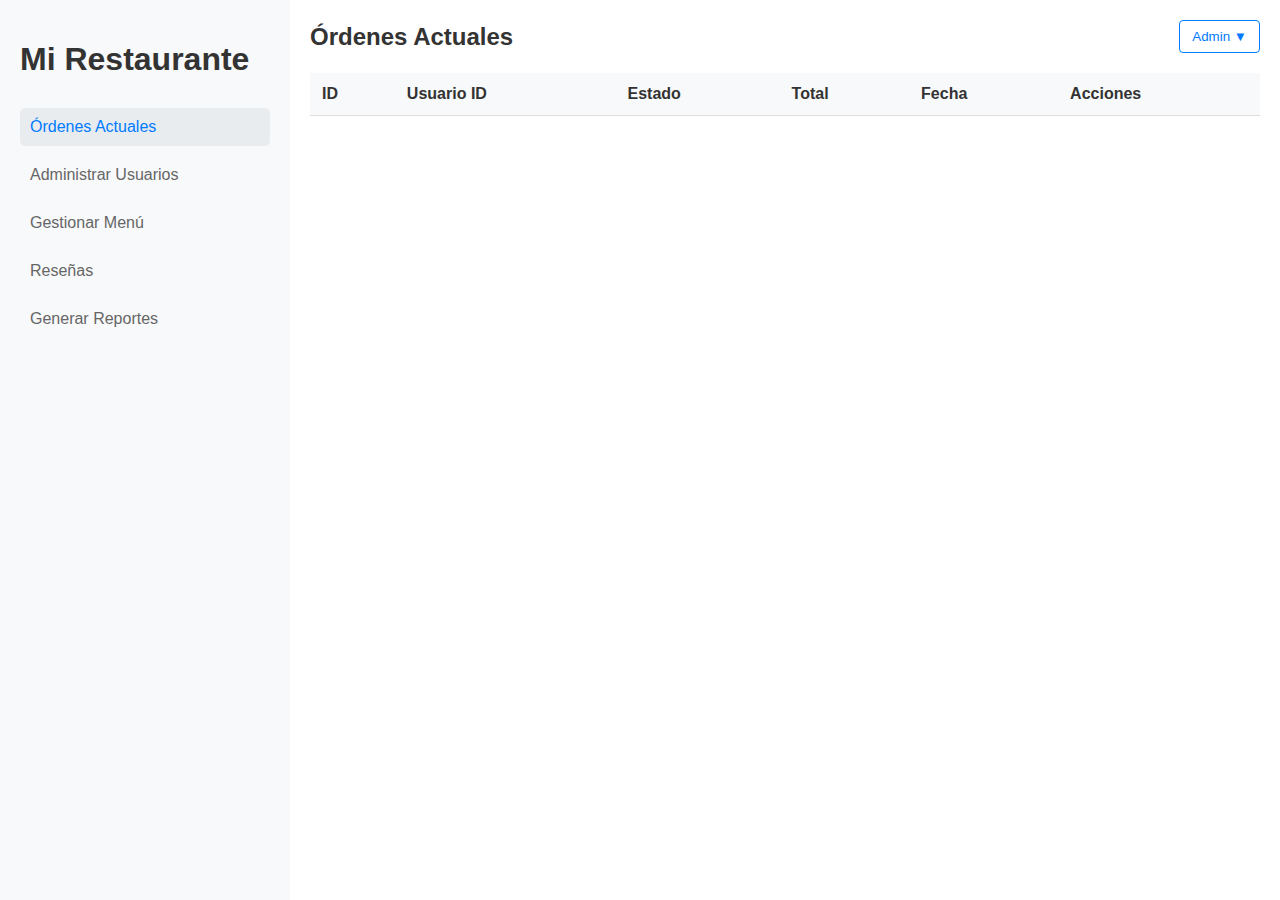
<file: vistas_admin/index.html>
<!DOCTYPE html>
<html lang="es">
<head>
    <meta charset="UTF-8">
    <meta name="viewport" content="width=device-width, initial-scale=1.0">
    <link rel="stylesheet" href="style.css">
    <title>Panel de Administración - Mi Restaurante</title>
</head>
<body>
    <div class="dashboard">
        <aside class="sidebar">
            <h1>Mi Restaurante</h1>
            <nav>
                <a href="#ordenes" class="active">Órdenes Actuales</a>
                <a href="#usuarios">Administrar Usuarios</a>
                <a href="#menu">Gestionar Menú</a>
                <a href="#resenas">Reseñas</a>
                <a href="#reportes">Generar Reportes</a>
            </nav>
        </aside>
        <main class="main-content">
            <header class="header">
                <h2>Órdenes Actuales</h2>
                <button class="btn btn-outline" id="adminButton">Admin ▼</button>
            </header>
            <section id="ordenes">
                <table id="ordenesTable">
                    <thead>
                        <tr>
                            <th>ID</th>
                            <th>Usuario ID</th>
                            <th>Estado</th>
                            <th>Total</th>
                            <th>Fecha</th>
                            <th>Acciones</th>
                        </tr>
                    </thead>
                    <tbody>
                        <!-- Las filas se llenarán dinámicamente con JavaScript -->
                    </tbody>
                </table>
            </section>
            <section id="usuarios" style="display: none;">
                <h3>Administrar Usuarios</h3>
                <button class="btn" id="addUserBtn">Agregar Usuario</button>
                <table id="usuariosTable">
                    <thead>
                        <tr>
                            <th>ID</th>
                            <th>Nombre</th>
                            <th>Email</th>
                            <th>Rol</th>
                            <th>Acciones</th>
                        </tr>
                    </thead>
                    <tbody>
                        <!-- Las filas se llenarán dinámicamente con JavaScript -->
                    </tbody>
                </table>
            </section>
            <section id="menu" style="display: none;">
                <h3>Gestionar Menú</h3>
                <button class="btn" id="addMenuItemBtn">Agregar Ítem al Menú</button>
                <table id="menuTable">
                    <thead>
                        <tr>
                            <th>ID</th>
                            <th>Nombre</th>
                            <th>Precio</th>
                            <th>Categoría</th>
                            <th>Acciones</th>
                        </tr>
                    </thead>
                    <tbody>
                        <!-- Las filas se llenarán dinámicamente con JavaScript -->
                    </tbody>
                </table>
            </section>
            <section id="resenas" style="display: none;">
                <h3>Reseñas de Clientes</h3>
                <p>Aquí se mostrarían las reseñas de los clientes para los diferentes platos del menú.</p>
            </section>
            <section id="reportes" style="display: none;">
                <h3>Generar Reportes</h3>
                <button class="btn" id="reporteVentasBtn">Reporte de Ventas Diarias</button>
                <button class="btn" id="reporteInventarioBtn">Reporte de Inventario</button>
                <button class="btn" id="reporteIngresosBtn">Reporte de Ingresos Mensuales</button>
            </section>
        </main>
    </div>

    <!-- Modal para agregar/editar usuarios -->
    <div id="userModal" class="modal">
        <div class="modal-content">
            <span class="close">&times;</span>
            <h2>Agregar/Editar Usuario</h2>
            <form id="userForm">
                <input type="hidden" id="userId">
                <label for="userName">Nombre:</label>
                <input type="text" id="userName" required>
                <label for="userEmail">Email:</label>
                <input type="email" id="userEmail" required>
                <label for="userRole">Rol:</label>
                <select id="userRole" required>
                    <option value="admin">Admin</option>
                    <option value="cliente">Cliente</option>
                    <option value="camarero">Camarero</option>
                    <option value="cocinero">Cocinero</option>
                </select>
                <button type="submit" class="btn">Guardar</button>
            </form>
        </div>
    </div>

    <!-- Modal para agregar/editar ítems del menú -->
    <div id="menuItemModal" class="modal">
        <div class="modal-content">
            <span class="close">&times;</span>
            <h2>Agregar/Editar Ítem del Menú</h2>
            <form id="menuItemForm">
                <input type="hidden" id="menuItemId">
                <label for="menuItemName">Nombre:</label>
                <input type="text" id="menuItemName" required>
                <label for="menuItemPrice">Precio:</label>
                <input type="number" id="menuItemPrice" step="0.01" required>
                <label for="menuItemCategory">Categoría:</label>
                <select id="menuItemCategory" required>
                    <option value="entrada">Entrada</option>
                    <option value="plato_principal">Plato Principal</option>
                    <option value="postre">Postre</option>
                    <option value="bebida">Bebida</option>
                </select>
                <button type="submit" class="btn">Guardar</button>
            </form>
        </div>
    </div>
    <script src="./script.js"></script>
    <script src="./db_operations.php"></script>
</body>
</html>
</file>
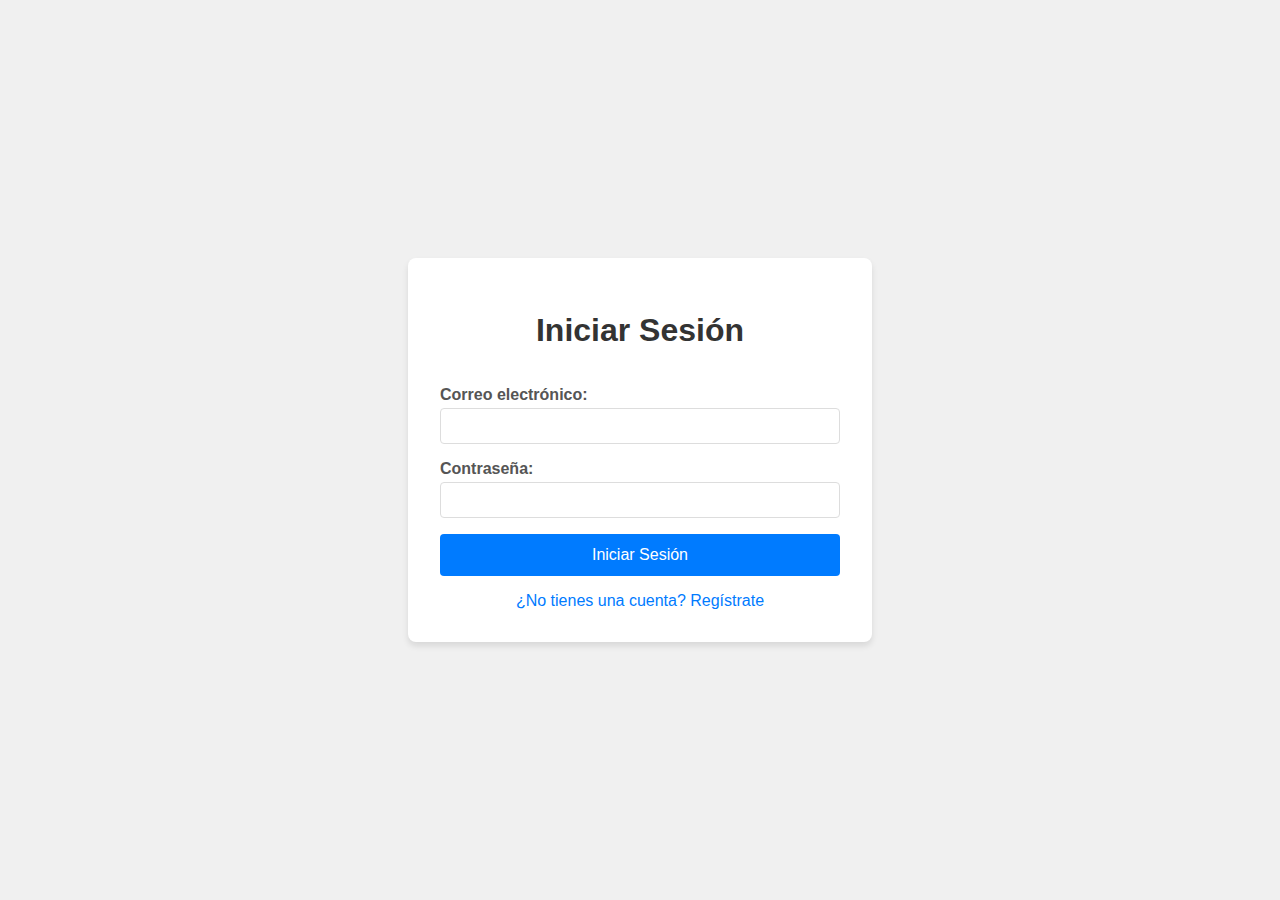
<file: INSERT/registro.html>
<!DOCTYPE html>
<html lang="es">
<head>
    <meta charset="UTF-8">
    <meta name="viewport" content="width=device-width, initial-scale=1.0">
    <link rel="stylesheet" href="styles.css">
    <title>Registro / Inicio de Sesión</title>
</head>
<body>
    <div class="container">
        <h1 id="formTitle">Iniciar Sesión</h1>

        <form action="./ILogin.php" method="POST" id="loginForm">
            <label for="loginEmail">Correo electrónico:</label>
            <input type="email" id="loginEmail" name="email" required />

            <label for="loginPassword">Contraseña:</label>
            <input type="password" id="loginPassword" name="password" required />

            <button type="submit">Iniciar Sesión</button>
        </form>

        <form action="./IRegistro.php" method="POST" id="registerForm" style="display:none;">
            <label for="registerName">Nombre:</label>
            <input type="text" id="registerName" name="name" required />

            <label for="registerEmail">Correo electrónico:</label>
            <input type="email" id="registerEmail" name="email" required />

            <label for="registerPassword">Contraseña:</label>
            <input type="password" id="registerPassword" name="password" required />

            <button type="submit">Registrarse</button>
        </form>

        <div class="toggle">
            <a href="#" id="toggleForm">¿No tienes una cuenta? Regístrate</a>
        </div>
    </div>

    <script>
        const loginForm = document.getElementById("loginForm");
        const registerForm = document.getElementById("registerForm");
        const toggleForm = document.getElementById("toggleForm");
        const formTitle = document.getElementById("formTitle");

        toggleForm.addEventListener("click", function (e) {
            e.preventDefault();
            if (loginForm.style.display === "none") {
                loginForm.style.display = "flex";
                registerForm.style.display = "none";
                toggleForm.textContent = "¿No tienes una cuenta? Regístrate";
                formTitle.textContent = "Iniciar Sesión";
            } else {
                loginForm.style.display = "none";
                registerForm.style.display = "flex";
                toggleForm.textContent = "¿Ya tienes una cuenta? Inicia sesión";
                formTitle.textContent = "Registro";
            }
        });
    </script>
</body>
</html>
</file>
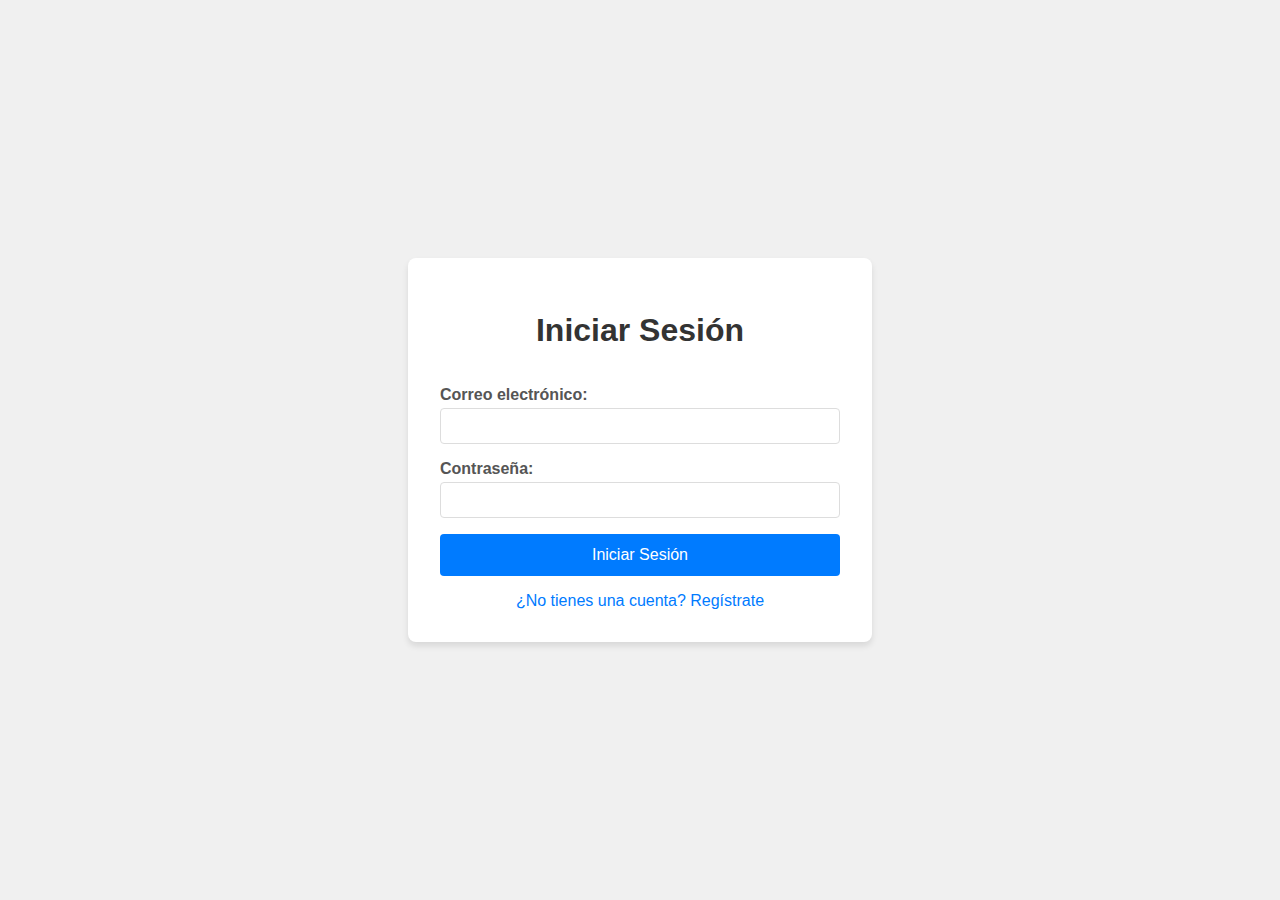
<file: niveles de acceso/login.html>
<!DOCTYPE html>
<html lang="es">
<head>
    <meta charset="UTF-8">
    <meta name="viewport" content="width=device-width, initial-scale=1.0">
    <link rel="stylesheet" href="sytles.css">
    <title>Registro / Inicio de Sesión</title>
</head>
<body>
    <div class="container">
        <h1 id="formTitle">Iniciar Sesión</h1>

        <form action="login.php" method="POST" id="loginForm">
            <label for="loginEmail">Correo electrónico:</label>
            <input type="email" id="loginEmail" name="email" required />

            <label for="loginPassword">Contraseña:</label>
            <input type="password" id="loginPassword" name="password" required />

            <button type="submit">Iniciar Sesión</button>
        </form>

        <form action="register.php" method="POST" id="registerForm" style="display:none;">
            <label for="registerName">Nombre:</label>
            <input type="text" id="registerName" name="name" required />

            <label for="registerEmail">Correo electrónico:</label>
            <input type="email" id="registerEmail" name="email" required />

            <label for="registerPassword">Contraseña:</label>
            <input type="password" id="registerPassword" name="password" required />

            <button type="submit">Registrarse</button>
        </form>

        <div class="toggle">
            <a href="#" id="toggleForm">¿No tienes una cuenta? Regístrate</a>
        </div>
    </div>

    <script>
        const loginForm = document.getElementById("loginForm");
        const registerForm = document.getElementById("registerForm");
        const toggleForm = document.getElementById("toggleForm");
        const formTitle = document.getElementById("formTitle");

        toggleForm.addEventListener("click", function (e) {
            e.preventDefault();
            if (loginForm.style.display === "none") {
                loginForm.style.display = "flex";
                registerForm.style.display = "none";
                toggleForm.textContent = "¿No tienes una cuenta? Regístrate";
                formTitle.textContent = "Iniciar Sesión";
            } else {
                loginForm.style.display = "none";
                registerForm.style.display = "flex";
                toggleForm.textContent = "¿Ya tienes una cuenta? Inicia sesión";
                formTitle.textContent = "Registro";
            }
        });
    </script>
</body>
</html>
</file>
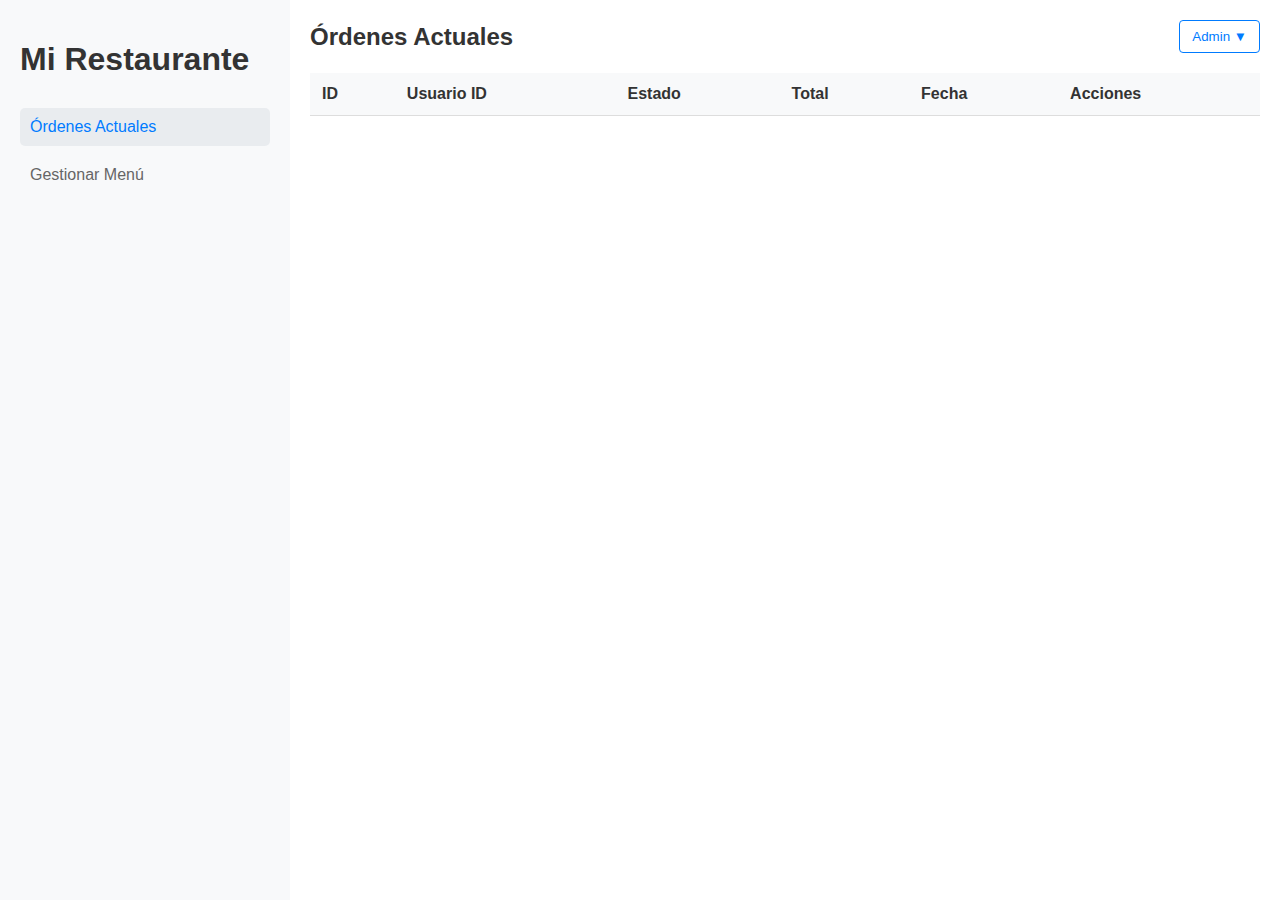
<file: vistas_admin/pedidos.html>
<!DOCTYPE html>
<html lang="es">
<head>
    <meta charset="UTF-8">
    <meta name="viewport" content="width=device-width, initial-scale=1.0">
    <link rel="stylesheet" href="style.css">
    <title>Panel de Administración - Mi Restaurante</title>
</head>
<body>
    <div class="dashboard">
        <aside class="sidebar">
            <h1>Mi Restaurante</h1>
            <nav>
                <a href="#ordenes" class="active">Órdenes Actuales</a>
                <a href="#menu">Gestionar Menú</a>
            </nav>
        </aside>
        <main class="main-content">
            <header class="header">
                <h2>Órdenes Actuales</h2>
                <button class="btn btn-outline" id="adminButton">Admin ▼</button>
            </header>
            <section id="ordenes">
                <table id="ordenesTable">
                    <thead>
                        <tr>
                            <th>ID</th>
                            <th>Usuario ID</th>
                            <th>Estado</th>
                            <th>Total</th>
                            <th>Fecha</th>
                            <th>Acciones</th>
                        </tr>
                    </thead>
                    <tbody>
                        <!-- Las filas se llenarán dinámicamente con JavaScript -->
                    </tbody>
                </table>
            </section>
            <section id="menu" style="display: none;">
                <h3>Gestionar Menú</h3>
                <button class="btn" id="addMenuItemBtn">Agregar Ítem al Menú</button>
                <table id="menuTable">
                    <thead>
                        <tr>
                            <th>ID</th>
                            <th>Nombre</th>
                            <th>Precio</th>
                            <th>Categoría</th>
                            <th>Acciones</th>
                        </tr>
                    </thead>
                    <tbody>
                        <!-- Las filas se llenarán dinámicamente con JavaScript -->
                    </tbody>
                </table>
            </section>
        </main>
    </div>

    <!-- Modal para agregar/editar ítems del menú -->
    <div id="menuItemModal" class="modal">
        <div class="modal-content">
            <span class="close">&times;</span>
            <h2>Agregar/Editar Ítem del Menú</h2>
            <form id="menuItemForm">
                <input type="hidden" id="menuItemId">
                <label for="menuItemName">Nombre:</label>
                <input type="text" id="menuItemName" required>
                <label for="menuItemPrice">Precio:</label>
                <input type="number" id="menuItemPrice" step="0.01" required>
                <label for="menuItemCategory">Categoría:</label>
                <select id="menuItemCategory" required>
                    <option value="entrada">Entrada</option>
                    <option value="plato_principal">Plato Principal</option>
                    <option value="postre">Postre</option>
                    <option value="bebida">Bebida</option>
                </select>
                <button type="submit" class="btn">Guardar</button>
            </form>
        </div>
    </div>
    <script src="./script.js"></script>
    <script src="./db_operations.php"></script>
</body>
</html>
</file>
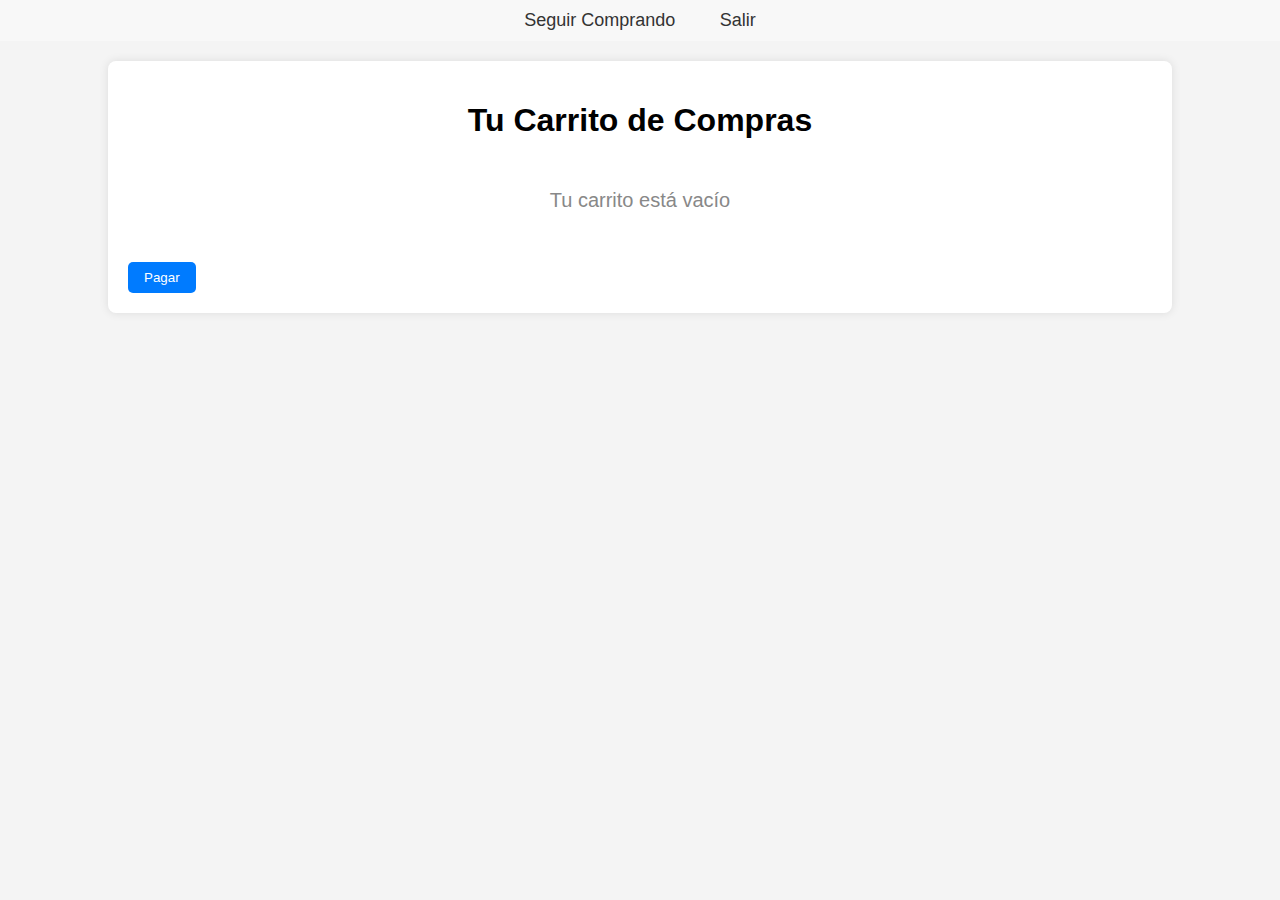
<file: vistas_usuarios/Carrito.html>
<!DOCTYPE html>
<html lang="es">

<head>
    <meta charset="UTF-8">
    <meta name="viewport" content="width=device-width, initial-scale=1.0">
    <title>Carrito de Compras</title>
    <link rel="stylesheet" href="stylesCarrito.css">
</head>
<style>
    .header {
        background-color: #f8f8f8;
        padding: 10px;
        text-align: center;
    }

    .header nav a {
        margin: 0 20px;
        text-decoration: none;
        color: #333;
        font-size: 18px;
    }
</style>

<body>
    <div class="header">
        <nav>
            <a href="index.php">Seguir Comprando</a>
            <a href="cerrar_session.php">Salir</a>
        </nav>
    </div>

    <div class="container">
        <h1>Tu Carrito de Compras</h1>

        <div id="cart-items">
            <!-- Aquí se mostrarán los elementos del carrito -->
        </div>

        <div class="total" id="total-price">
            <!-- Total a pagar -->
        </div>

        <button class="pay-button" onclick="pagar()">Pagar</button>

    </div>

    <script src="Carrito.js"></script>
</body>

</html>
</file>
<file: vistas_admin/style.css>
/* Estilos generales */
body, html {
    margin: 0;
    padding: 0;
    font-family: Arial, sans-serif;
    height: 100%;
}
.dashboard {
    display: flex;
    height: 100%;
}
/* Estilos de la barra lateral */
.sidebar {
    width: 250px;
    background-color: #f8f9fa;
    padding: 20px;
    box-shadow: 2px 0 5px rgba(0,0,0,0.1);
}
.sidebar h1 {
    margin-bottom: 30px;
    color: #333;
}
.sidebar nav a {
    display: block;
    padding: 10px;
    color: #666;
    text-decoration: none;
    margin-bottom: 10px;
    border-radius: 5px;
    transition: background-color 0.3s;
}
.sidebar nav a:hover, .sidebar nav a.active {
    background-color: #e9ecef;
    color: #007bff;
}
/* Estilos del contenido principal */
.main-content {
    flex-grow: 1;
    padding: 20px;
    background-color: #fff;
    overflow-y: auto;
}
.header {
    display: flex;
    justify-content: space-between;
    align-items: center;
    margin-bottom: 20px;
}
.header h2 {
    margin: 0;
    color: #333;
}
/* Estilos de la tabla */
table {
    width: 100%;
    border-collapse: collapse;
    margin-top: 20px;
}
th, td {
    padding: 12px;
    text-align: left;
    border-bottom: 1px solid #ddd;
}
th {
    background-color: #f8f9fa;
    font-weight: bold;
    color: #333;
}
/* Estilos de botones */
.btn {
    padding: 8px 12px;
    background-color: #007bff;
    color: white;
    border: none;
    border-radius: 4px;
    cursor: pointer;
    transition: background-color 0.3s;
}
.btn:hover {
    background-color: #0056b3;
}
.btn-outline {
    background-color: transparent;
    border: 1px solid #007bff;
    color: #007bff;
}
.btn-outline:hover {
    background-color: #007bff;
    color: white;
}
/* Estilos para el formulario modal */
.modal {
    display: none;
    position: fixed;
    z-index: 1;
    left: 0;
    top: 0;
    width: 100%;
    height: 100%;
    overflow: auto;
    background-color: rgba(0,0,0,0.4);
}
.modal-content {
    background-color: #fefefe;
    margin: 15% auto;
    padding: 20px;
    border: 1px solid #888;
    width: 80%;
    max-width: 500px;
}
.close {
    color: #aaa;
    float: right;
    font-size: 28px;
    font-weight: bold;
    cursor: pointer;
}
.close:hover,
.close:focus {
    color: black;
    text-decoration: none;
    cursor: pointer;
}
/* Estilos responsivos */
@media (max-width: 768px) {
    .dashboard {
        flex-direction: column;
    }
    .sidebar {
        width: 100%;
        order: 2;
    }
    .main-content {
        order: 1;
    }
}
</file>
<file: INSERT/styles.css>
body {
    font-family: Arial, sans-serif;
    background-color: #f0f0f0;
    margin: 0;
    padding: 0;
    display: flex;
    justify-content: center;
    align-items: center;
    height: 100vh;
}

.container {
    background-color: white;
    padding: 2rem;
    border-radius: 8px;
    box-shadow: 0 4px 6px rgba(0, 0, 0, 0.1);
    width: 100%;
    max-width: 400px;
}

h1 {
    text-align: center;
    color: #333;
}

form {
    display: flex;
    flex-direction: column;
}

label {
    margin-top: 1rem;
    font-weight: bold;
    color: #555;
}

input {
    padding: 0.5rem;
    margin-top: 0.25rem;
    border: 1px solid #ddd;
    border-radius: 4px;
    font-size: 1rem;
}

button {
    margin-top: 1rem;
    padding: 0.75rem;
    background-color: #007bff;
    color: white;
    border: none;
    border-radius: 4px;
    font-size: 1rem;
    cursor: pointer;
    transition: background-color 0.3s ease;
}

button:hover {
    background-color: #0056b3;
}

.toggle {
    margin-top: 1rem;
    text-align: center;
}

.toggle a {
    color: #007bff;
    text-decoration: none;
}

.toggle a:hover {
    text-decoration: underline;
}

#registerForm {
    display: none;
}
</file>
<file: niveles de acceso/sytles.css>
body {
    font-family: Arial, sans-serif;
    background-color: #f0f0f0;
    margin: 0;
    padding: 0;
    display: flex;
    justify-content: center;
    align-items: center;
    height: 100vh;
}

.container {
    background-color: white;
    padding: 2rem;
    border-radius: 8px;
    box-shadow: 0 4px 6px rgba(0, 0, 0, 0.1);
    width: 100%;
    max-width: 400px;
}

h1 {
    text-align: center;
    color: #333;
}

form {
    display: flex;
    flex-direction: column;
}

label {
    margin-top: 1rem;
    font-weight: bold;
    color: #555;
}

input {
    padding: 0.5rem;
    margin-top: 0.25rem;
    border: 1px solid #ddd;
    border-radius: 4px;
    font-size: 1rem;
}

button {
    margin-top: 1rem;
    padding: 0.75rem;
    background-color: #007bff;
    color: white;
    border: none;
    border-radius: 4px;
    font-size: 1rem;
    cursor: pointer;
    transition: background-color 0.3s ease;
}

button:hover {
    background-color: #0056b3;
}

.toggle {
    margin-top: 1rem;
    text-align: center;
}

.toggle a {
    color: #007bff;
    text-decoration: none;
}

.toggle a:hover {
    text-decoration: underline;
}

#registerForm {
    display: none;
}
</file>
<file: vistas_usuarios/stylesCarrito.css>
/* Estilos del carrito */
body {
    font-family: Arial, sans-serif;
    margin: 0;
    padding: 0;
    background-color: #f4f4f4;
}


.container {
    width: 80%;
    margin: 20px auto;
    background-color: #fff;
    padding: 20px;
    box-shadow: 0px 0px 10px rgba(0, 0, 0, 0.1);
    border-radius: 8px;
}

h1 {
    text-align: center;
    margin-bottom: 30px;
}

.cart-item {
    display: flex;
    justify-content: space-between;
    align-items: center;
    padding: 15px 0;
    border-bottom: 1px solid #ddd;
}

.cart-item h4 {
    margin: 0;
}

.cart-item p {
    margin: 5px 0;
}

.total {
    font-size: 18px;
    text-align: right;
    margin-top: 20px;
    font-weight: bold;
}

.empty-cart {
    text-align: center;
    font-size: 20px;
    color: #888;
    margin-top: 50px;
}

button {
    padding: 8px 16px;
    background-color: #28a745;
    color: white;
    border: none;
    cursor: pointer;
    border-radius: 5px;
}

button:hover {
    background-color: #218838;
}

.pay-button {
    margin-top: 30px;
    background-color: #007bff;
}

.pay-button:hover {
    background-color: #0056b3;
}
</file>
